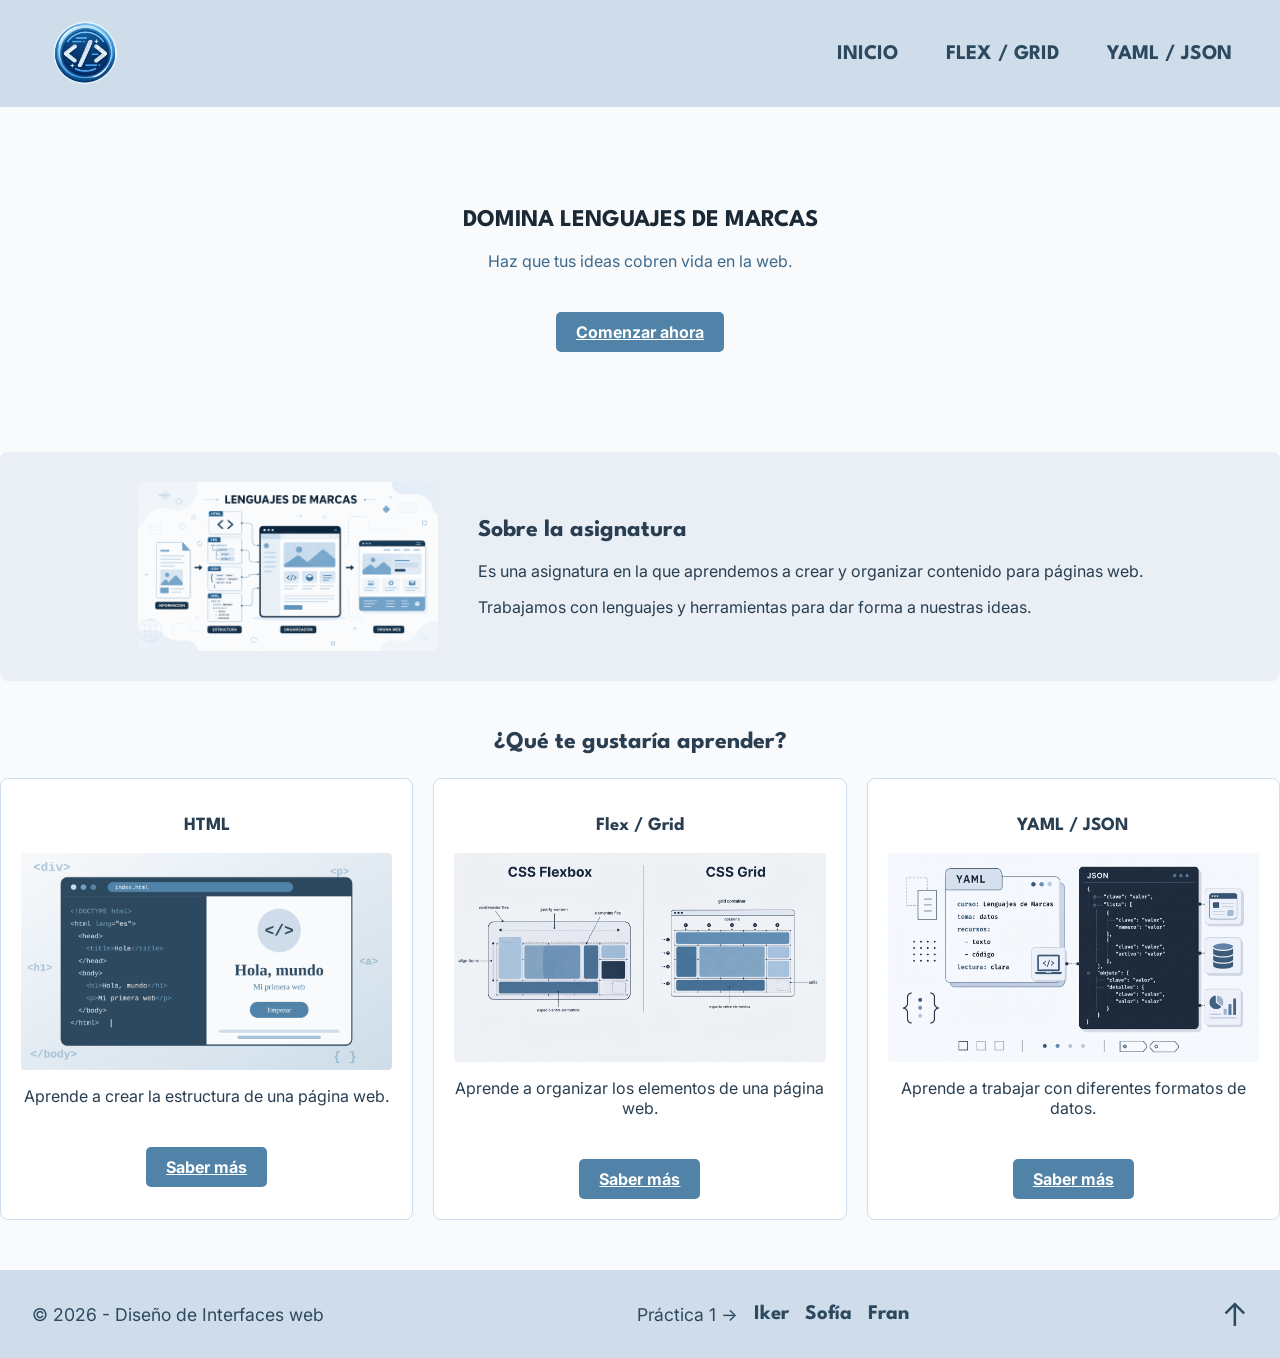
<file: html/index.html>
<!DOCTYPE html>
<html lang="es">

<head>
    <meta charset="UTF-8">
    <meta name="viewport" content="width=device-width, initial-scale=1.0">
    <title>Dominando Lenguajes de Marcas</title>
    <link rel="preconnect" href="https://fonts.googleapis.com">
    <link rel="preconnect" href="https://fonts.gstatic.com" crossorigin>
    <link
        href="https://fonts.googleapis.com/css2?family=Inter:wght@100..900&family=League+Spartan:wght@100..900&display=swap"
        rel="stylesheet">
    <link rel="icon" type="image/png" href="../img/favicon.png">
    <link rel="stylesheet" href="../css/index.css">
    <link rel="stylesheet" href="../css/header-footer.css">

</head>

<body id="arriba">

    <!-- <div class="contenedor">

        <header>

            <img src="../img/logo_lenguajes_marcas.png" alt="Logotipo de Lenguajes de Marcas" class="logo-img">

            <nav>
                <a href="#">Inicio</a>
                <a href="#">Flex / Grid</a>
                <a href="#">YAML / JSON</a>
            </nav>

        </header> -->

    <header>
        <a href="index.html">
            <img src="../img/logo2.png" alt="Logo Lenguaje de Marcas">
        </a>
        <nav>
            <ul>
                <li><a href="index.html">INICIO</a></li>
                <li><a href="paginaFlexYGrid.html" target="_blank">FLEX / GRID</a></li>
                <li><a href="yaml-json.html" target="_blank">YAML / JSON</a></li>
            </ul>
        </nav>
    </header>


    <section class="hero">

        <h1>DOMINA LENGUAJES DE MARCAS</h1>

        <p>
            Haz que tus ideas cobren vida en la web.
        </p>

        <a href="#modulos" class="btn">Comenzar ahora</a>

    </section>


    <section  class="sobre-asignatura">

        <img src="../img/marcas_lenguajes_hero_referencia.png" alt="Imagen relacionada con la asignatura">

        <div class="texto-asignatura">

            <h2>Sobre la asignatura</h2>

            <p>
                Es una asignatura en la que aprendemos a crear y
                organizar contenido para páginas web.
            </p>

            <p>
                Trabajamos con lenguajes y herramientas para dar
                forma a nuestras ideas.
            </p>

        </div>

    </section>


    <section id="modulos" class="modulos">

        <h2>¿Qué te gustaría aprender?</h2>

        <div class="cuadricula">

            <article class="tarjeta">

                <h3>HTML</h3>

                <img src="../img/imagen-html.png" style="width: 100%; height: auto; display: block;" alt="HTML">

                <p>
                    Aprende a crear la estructura de una página web.
                </p>

                <a href="https://www.w3schools.com/html/" target="_blank" class="btn">
                    Saber más
                </a>

            </article>


            <article class="tarjeta">

                <h3>Flex / Grid</h3>
                <img src="../img/flexgrid.jpg" style="width: 100%; height: auto; display: block;" alt="FLEX y GRID">

                <p>
                    Aprende a organizar los elementos de una página web.
                </p>

                <a href="paginaFlexYGrid.html" target="_blank" class="btn">
                    Saber más
                </a>

            </article>


            <article class="tarjeta">
                <h3>YAML / JSON</h3>
                <img src="../img/yamljson.jpg" style="width: 100%; height: auto; display: block;" alt="YAML y JSON">

                <p>
                    Aprende a trabajar con diferentes formatos de datos.
                </p>

                <a href="yaml-json.html" target="_blank" class="btn">
                    Saber más
                </a>

            </article>

        </div>

    </section>


    <!-- <footer class="footer">

            <p class="footer-copy">
                &copy; 2026. Todos los derechos reservados.
            </p>

            <nav class="footer-enlaces" aria-label="Enlaces del pie de página">
                <a href="https://github.com/ikerrguez" target="_blank">Iker</a>
                <a href="https://github.com/Sofia20092003" target="_blank">Sofía</a>
                <a href="https://github.com/superfurry-tech" target="_blank">Fran</a>
            </nav>

            <a href="#" class="volver-inicio"> ↑ Volver al inicio</a>

        </footer> -->

    <footer>
        <p>© 2026 - Diseño de Interfaces web</p>
        <nav class="footer-enlaces" aria-label="Enlaces del pie de página">
            <p>Práctica 1 &rarr;</p>
            <a href="https://github.com/ikerrguez" target="_blank">Iker</a>
            <a href="https://github.com/Sofia20092003" target="_blank">Sofía</a>
            <a href="https://github.com/superfurry-tech" target="_blank">Fran</a>
        </nav>
        <a href="#arriba" class="flecha-footer" title="Volver arriba">↑</a>
    </footer>

</body>

</html>
</file>
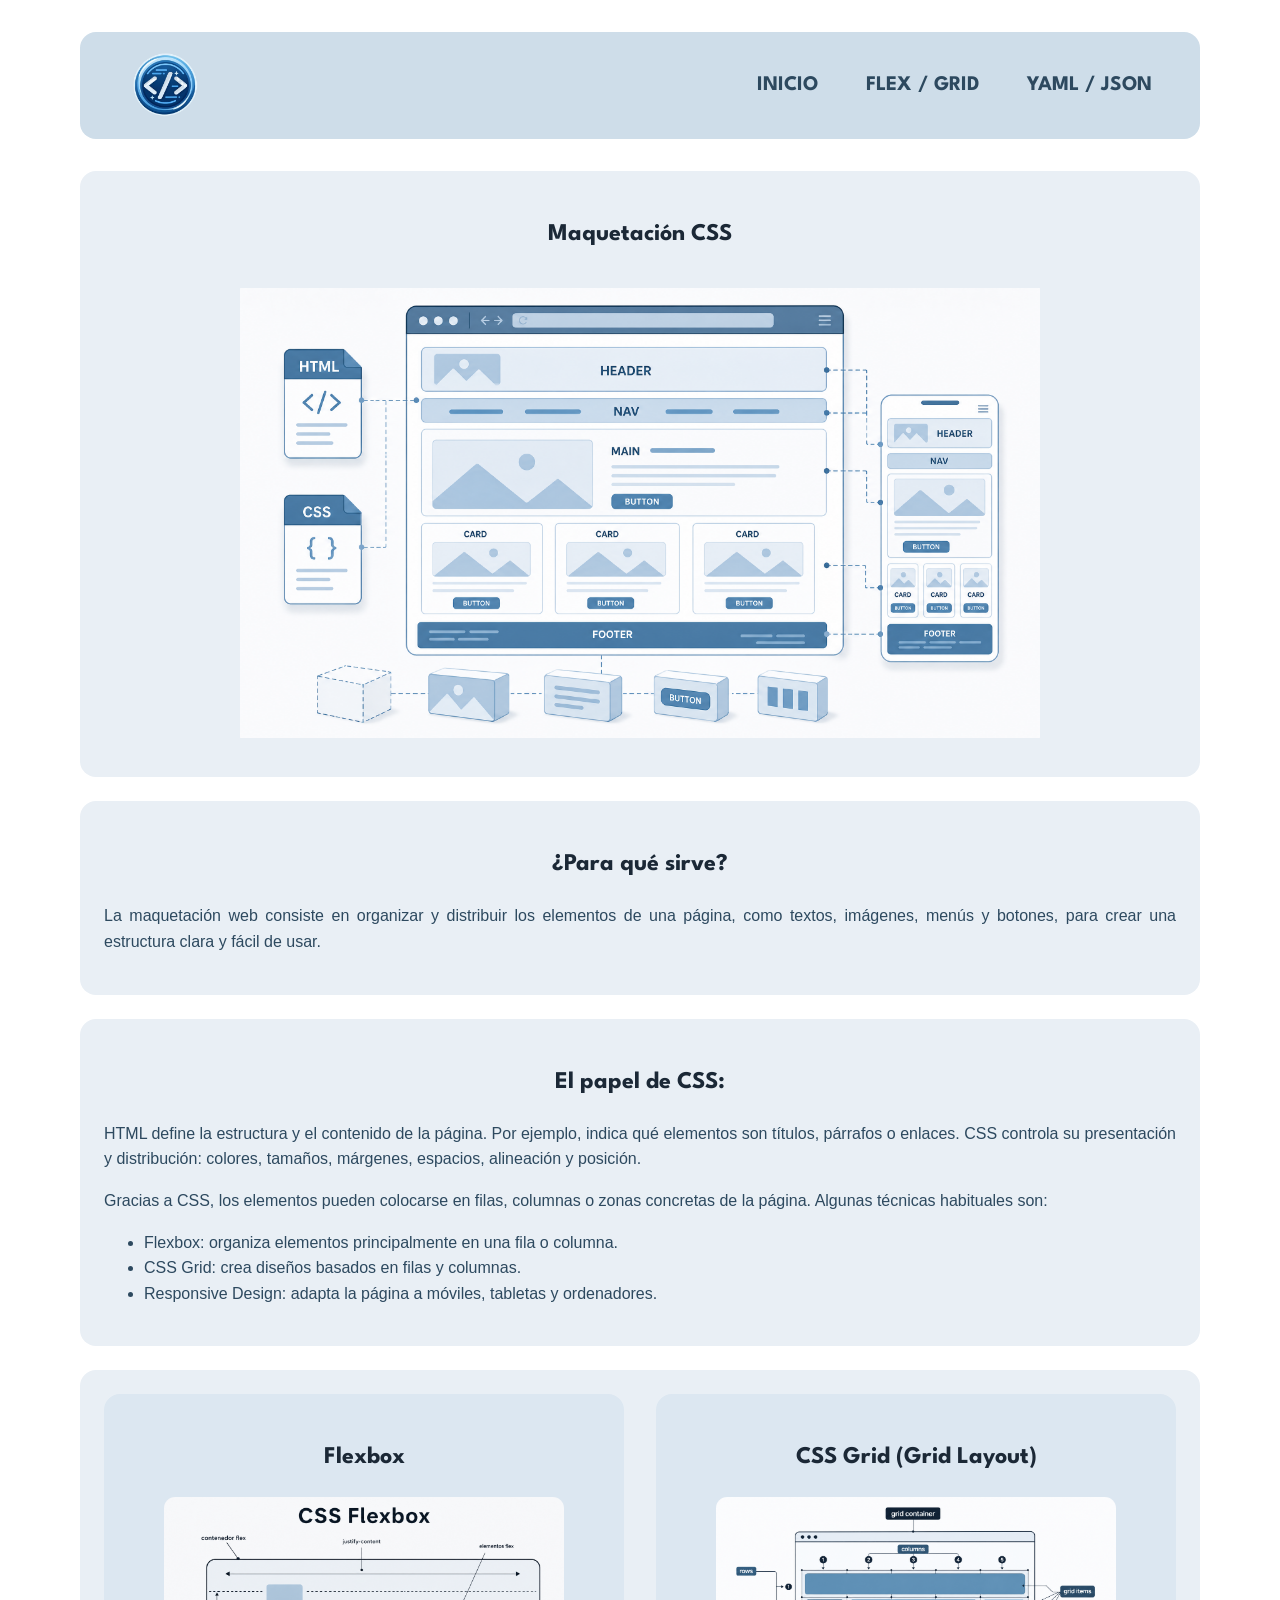
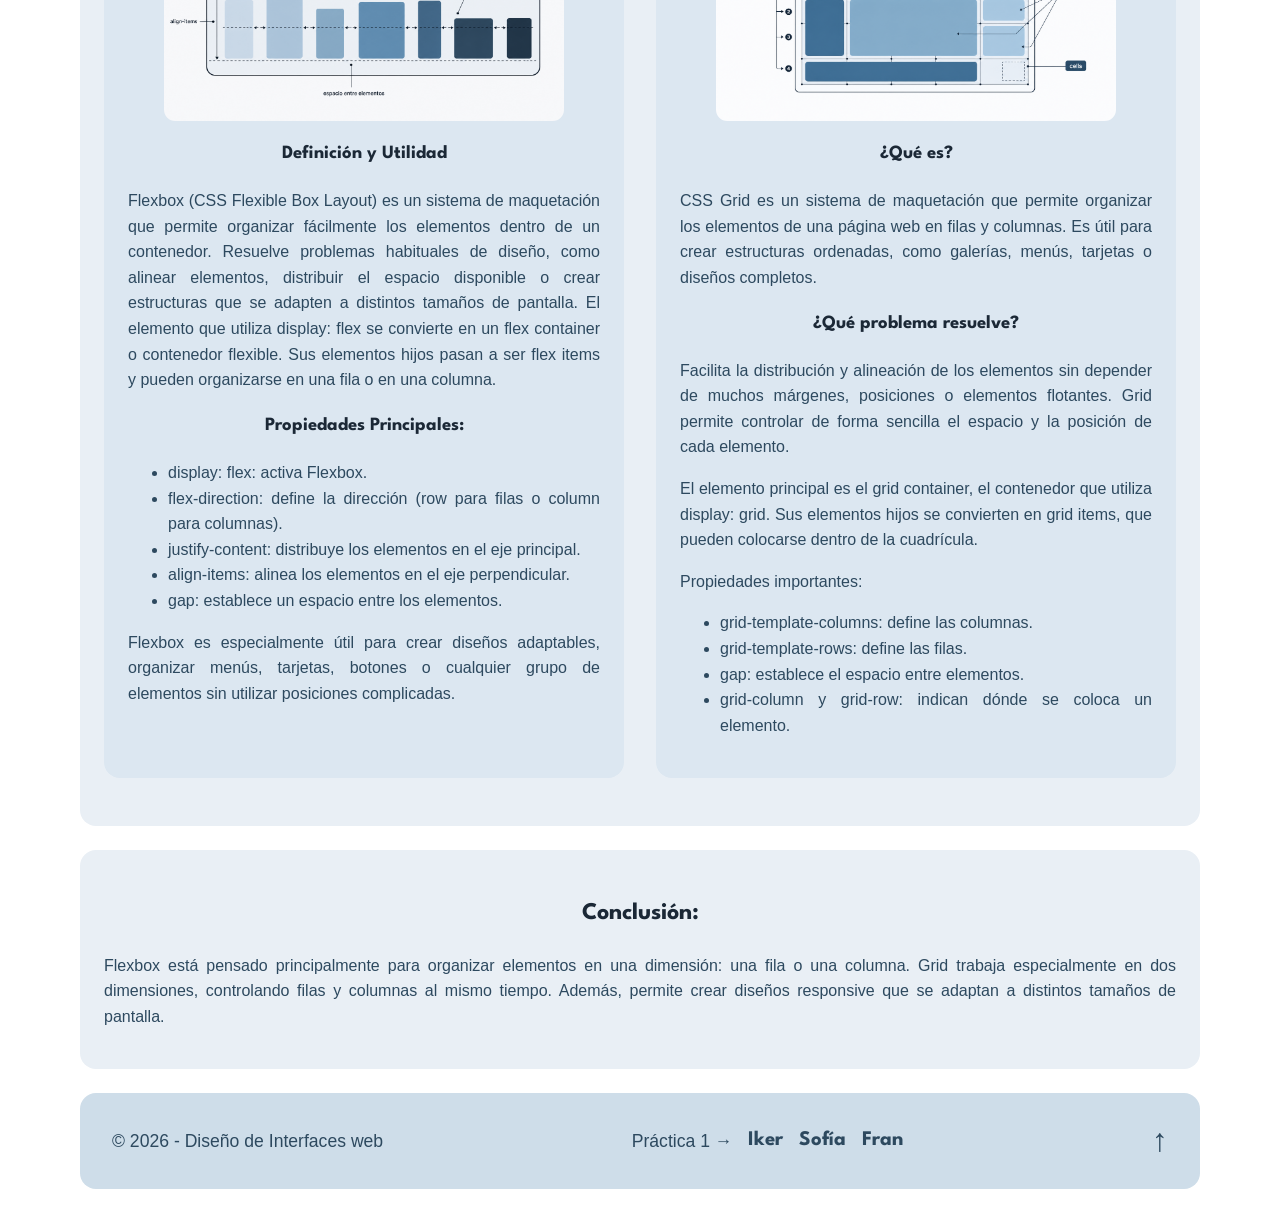
<file: html/paginaFlexYGrid.html>
<!DOCTYPE html>
<html lang="es">

<head>
    <meta charset="UTF-8">
    <meta name="viewport" content="width=device-width, initial-scale=1.0">
    <title>Maquetación CSS</title>
    <link rel="stylesheet" href="../css/paginaFlexYGrid.css">
    <link rel="stylesheet" href="../css/header-footer.css">
    <link rel="preconnect" href="https://fonts.googleapis.com">
    <link rel="preconnect" href="https://fonts.gstatic.com" crossorigin>
    <link rel="icon" type="image/png" href="../img/favicon.png">

    <link href="https://fonts.googleapis.com/css2?family=League+Spartan:wght@100..900&display=swap" rel="stylesheet">
</head>

<body id="arriba">


    <header>
        <a href="index.html" target="_blank">
            <img src="../img/logo2.png" alt="Logo Lenguaje de Marcas">
        </a>
        <nav>
            <ul>
                <li><a href="index.html" target="_blank">INICIO</a></li>
                <li><a href="paginaFlexYGrid.html">FLEX / GRID</a></li>
                <li><a href="yaml-json.html" target="_blank">YAML / JSON</a></li>
            </ul>
        </nav>
    </header>


    <section class="titulo">
        <h1>Maquetación CSS</h1>
        <img src="../img/maquetacion_web.png" alt="Maquetación-WEB">
    </section>

    <section>
        <h2>¿Para qué sirve?</h2>
        <p>
            La maquetación web consiste en organizar y distribuir
            los elementos de una página, como textos, imágenes,
            menús y botones, para crear una estructura clara y fácil de usar.
        </p>
    </section>

    <section>
        <h2>El papel de CSS:</h2>
        <p>
            HTML define la estructura y el contenido de la página.
            Por ejemplo, indica qué elementos son títulos, párrafos o enlaces.
            CSS controla su presentación y distribución: colores, tamaños, márgenes,
            espacios, alineación y posición.
        </p>
        <p>
            Gracias a CSS, los elementos pueden colocarse en filas,
            columnas o zonas concretas de la página. Algunas técnicas habituales son:
        </p>
        <ul>
            <li>Flexbox: organiza elementos principalmente en una fila o columna.</li>
            <li>CSS Grid: crea diseños basados en filas y columnas.</li>
            <li>Responsive Design: adapta la página a móviles, tabletas y ordenadores.</li>
        </ul>
    </section>

    <section class="tarjetas">
        <section class="flex">
            <h2>Flexbox</h2>
            <img src="../img/flexbox.png" alt="Flexbox">
            <h3>Definición y Utilidad</h3>
            <p>
                Flexbox (CSS Flexible Box Layout) es un sistema de maquetación que permite
                organizar fácilmente los elementos dentro de un contenedor.
                Resuelve problemas habituales de diseño, como alinear elementos, distribuir el espacio disponible o
                crear estructuras que se adapten a distintos tamaños de pantalla.
                El elemento que utiliza display: flex se convierte en un flex container o
                contenedor flexible. Sus elementos hijos pasan a ser flex items y pueden organizarse en una fila o
                en una columna.
            </p>
            <h3>Propiedades Principales: </h3>
            <ul>
                <li>display: flex: activa Flexbox.</li>
                <li>flex-direction: define la dirección (row para filas o column para columnas).</li>
                <li>justify-content: distribuye los elementos en el eje principal.</li>
                <li>align-items: alinea los elementos en el eje perpendicular.</li>
                <li>gap: establece un espacio entre los elementos.</li>
            </ul>
            <p>
                Flexbox es especialmente útil para crear diseños adaptables,
                organizar menús, tarjetas, botones o cualquier grupo de elementos sin utilizar posiciones
                complicadas.
            </p>
        </section>
        <section class="grid">
            <h2>CSS Grid (Grid Layout)</h2>
            <img src="../img/grid.png" alt="grid">
            <h3>¿Qué es?</h3>
            <p>
                CSS Grid es un sistema de maquetación que permite organizar
                los elementos de una página web en filas y columnas.
                Es útil para crear estructuras ordenadas, como galerías, menús, tarjetas o diseños completos.
            </p>
            <h3>¿Qué problema resuelve?</h3>
            <p>
                Facilita la distribución y alineación de los elementos sin depender de muchos márgenes,
                posiciones o elementos flotantes. Grid permite controlar de forma sencilla el espacio y la posición
                de cada elemento.
            </p>
            <p>
                El elemento principal es el grid container, el contenedor que utiliza display: grid.
                Sus elementos hijos se convierten en grid items, que pueden colocarse dentro de la cuadrícula.
            </p>
            <p>
                Propiedades importantes:
            </p>
            <ul>
                <li>grid-template-columns: define las columnas.</li>
                <li>grid-template-rows: define las filas.</li>
                <li>gap: establece el espacio entre elementos.</li>
                <li>grid-column y grid-row: indican dónde se coloca un elemento.</li>
            </ul>
        </section>
    </section>
    <section>
        <h2>Conclusión: </h2>
        <p>
            Flexbox está pensado principalmente para organizar
            elementos en una dimensión: una fila o una columna.
            Grid trabaja especialmente en dos dimensiones, controlando
            filas y columnas al mismo tiempo. Además, permite crear diseños
            responsive que se adaptan a distintos tamaños de pantalla.
        </p>
    </section>
    <footer>
        <p>© 2026 - Diseño de Interfaces web</p>
        <nav class="footer-enlaces" aria-label="Enlaces del pie de página">
            <p>Práctica 1 &rarr;</p>
            <a href="https://github.com/ikerrguez" target="_blank">Iker</a>
            <a href="https://github.com/Sofia20092003" target="_blank">Sofía</a>
            <a href="https://github.com/superfurry-tech" target="_blank">Fran</a>
        </nav>
        <a href="#arriba" class="flecha-footer" title="Volver arriba">↑</a>
    </footer>
</body>

</html>
</file>
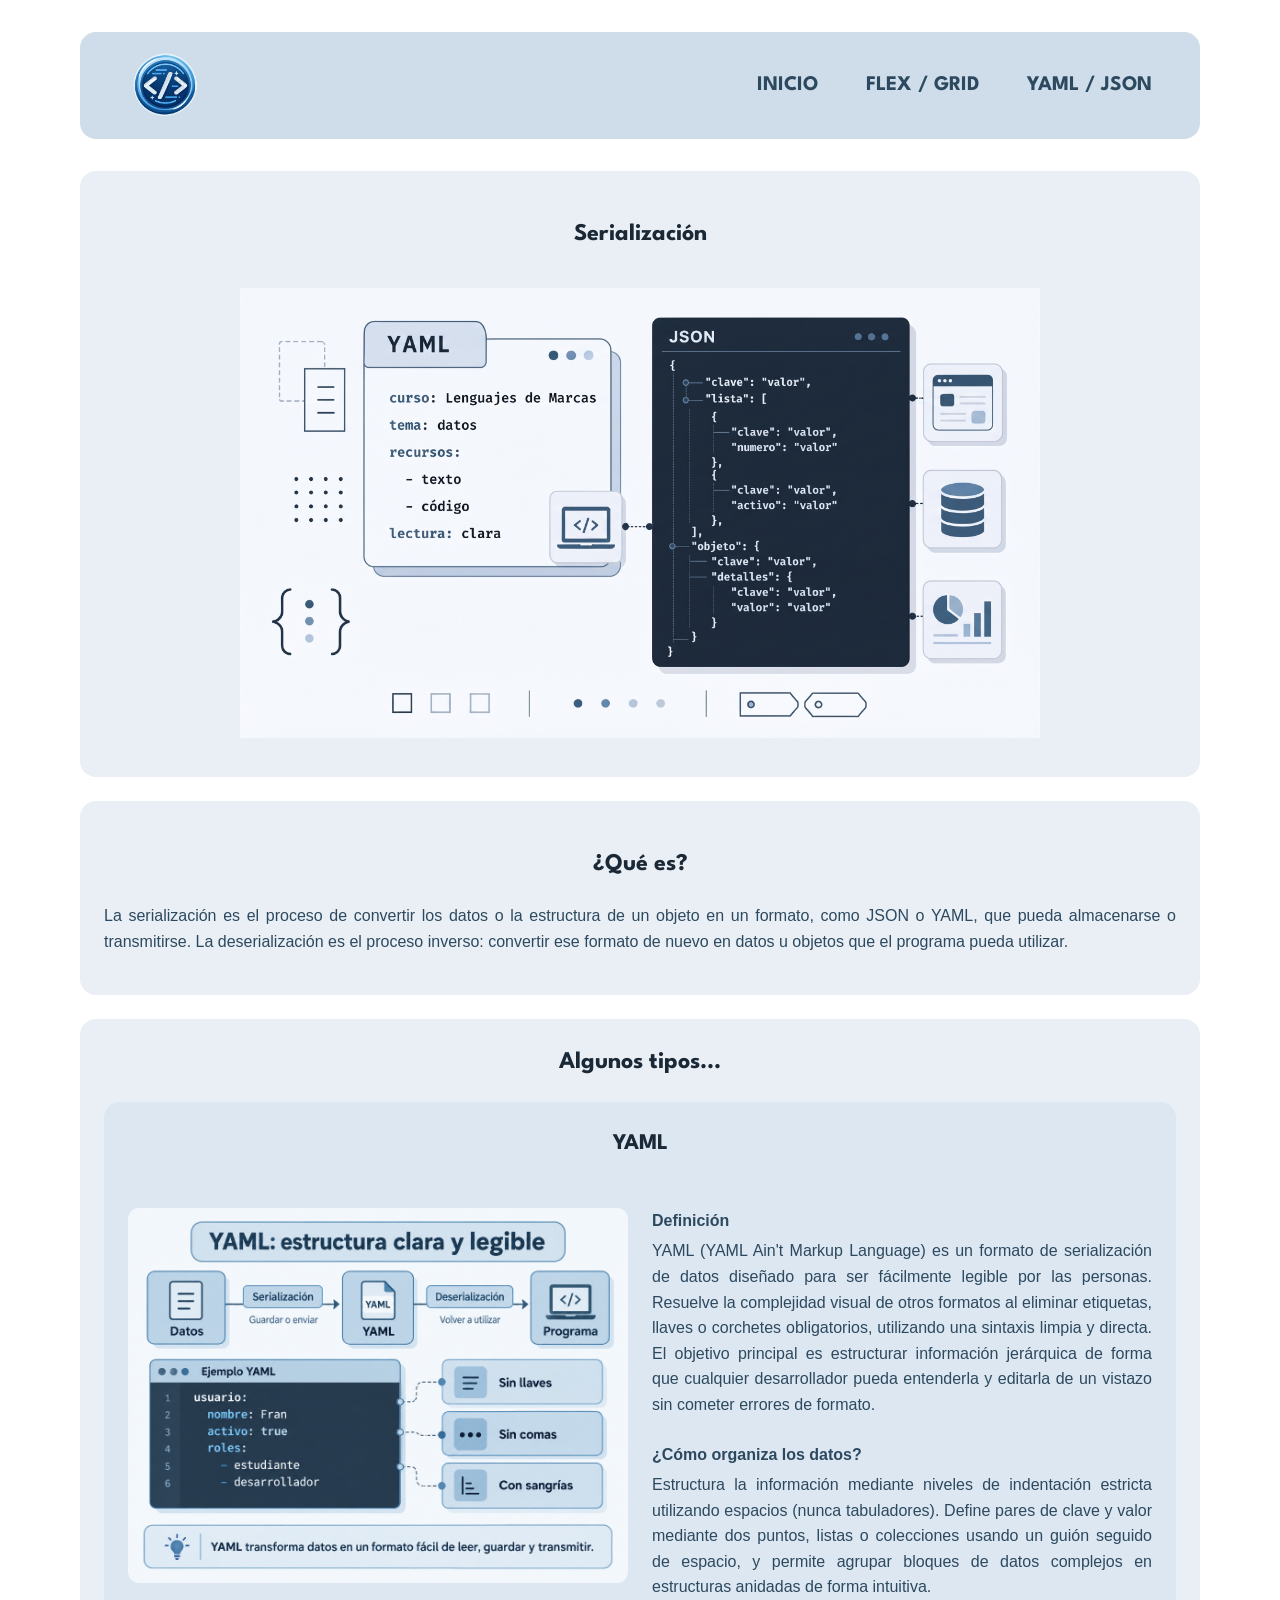
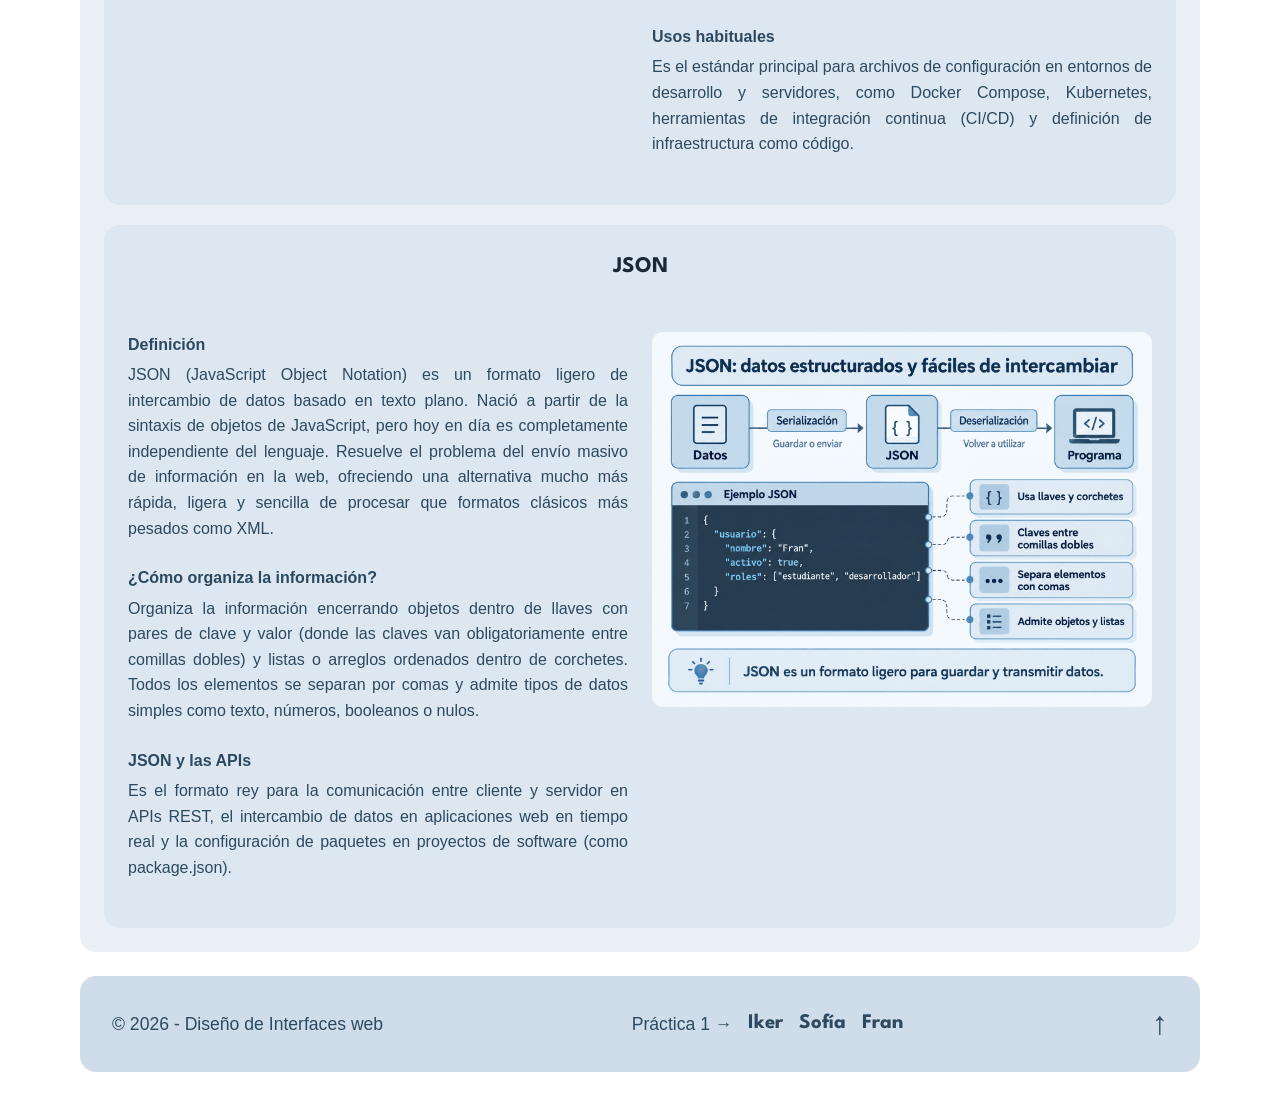
<file: html/yaml-json.html>
<!DOCTYPE html>
<html lang="es">

<head>
    <meta charset="UTF-8">
    <meta name="viewport" content="width=device-width, initial-scale=1.0">
    <title>Serialización</title>
    <link rel="stylesheet" href="../css/paginaFlexYGrid.css">
    <link rel="stylesheet" href="../css/yaml-json.css">
    <link rel="stylesheet" href="../css/header-footer.css">
    <link href="https://fonts.googleapis.com/css2?family=League+Spartan:wght@100..900&display=swap" rel="stylesheet">
    <link rel="icon" type="image/png" href="../img/favicon.png">
</head>

<body id="arriba">
    <header>
        <a href="index.html" target="_blank">
            <img src="../img/logo2.png" alt="Logo Lenguaje de Marcas">
        </a>
        <nav>
            <ul>
                <li><a href="index.html" target="_blank">INICIO</a></li>
                <li><a href="paginaFlexYGrid.html" target="_blank">FLEX / GRID</a></li>
                <li><a href="yaml-json.html">YAML / JSON</a></li>
            </ul>
        </nav>
    </header>

    <main>
        <section class="titulo">
            <h1>Serialización</h1>
            <img src="../img/yamljson.jpg" alt="Ejemplo de serialización">
        </section>

        <section>
            <h2>¿Qué es?</h2>
            <p>
                La serialización es el proceso de convertir los datos o la estructura de un objeto en un formato, como
                JSON o YAML, que pueda almacenarse o transmitirse. La deserialización es el proceso inverso: convertir
                ese formato de nuevo en datos u objetos que el programa pueda utilizar.
            </p>
        </section>


        <section class="tarjetas serializacion-tarjetas">
            <h2 class="subtitulo">Algunos tipos...</h2>
            <article class="articulo-yaml">
                <h3>YAML</h3>
                <img src="../img/yaml.png" alt="Ejemplo de datos en YAML">
                <section class="bloque-texto">
                    <h4>Definición</h4>
                    <p>
                        YAML (YAML Ain't Markup Language) es un formato de serialización de datos diseñado para ser
                        fácilmente legible por las personas. Resuelve la complejidad visual de otros formatos al
                        eliminar etiquetas, llaves o corchetes obligatorios, utilizando una sintaxis limpia y directa.
                        El objetivo principal es estructurar información jerárquica de forma que cualquier desarrollador
                        pueda entenderla y editarla de un vistazo sin cometer errores de formato.
                    </p>
                    <h4>¿Cómo organiza los datos?</h4>
                    <p>
                        Estructura la información mediante niveles de indentación estricta utilizando espacios (nunca
                        tabuladores). Define pares de clave y valor mediante dos puntos, listas o colecciones usando un
                        guión seguido de espacio, y permite agrupar bloques de datos complejos en estructuras anidadas
                        de forma intuitiva.
                    </p>
                    <h4>Usos habituales</h4>
                    <p>Es el estándar principal para archivos de configuración en entornos de desarrollo y servidores,
                        como Docker Compose, Kubernetes, herramientas de integración continua (CI/CD) y definición de
                        infraestructura como código.</p>
                </section>
            </article>

            <article class="articulo-json">
                <h3>JSON</h3>
                <section class="bloque-texto">
                    <h4>Definición</h4>
                    <p>
                        JSON (JavaScript Object Notation) es un formato ligero de intercambio de datos basado en texto
                        plano. Nació a partir de la sintaxis de objetos de JavaScript, pero hoy en día es completamente
                        independiente del lenguaje. Resuelve el problema del envío masivo de información en la web,
                        ofreciendo una alternativa mucho más rápida, ligera y sencilla de procesar que formatos clásicos
                        más pesados como XML.
                    </p>
                    <h4>¿Cómo organiza la información?</h4>
                    <p>
                        Organiza la información encerrando objetos dentro de llaves con pares de clave y valor (donde
                        las claves van obligatoriamente entre comillas dobles) y listas o arreglos ordenados dentro de
                        corchetes. Todos los elementos se separan por comas y admite tipos de datos simples como texto,
                        números, booleanos o nulos.
                    </p>
                    <h4>JSON y las APIs</h4>
                    <p>Es el formato rey para la comunicación entre cliente y servidor en APIs REST, el intercambio de
                        datos en aplicaciones web en tiempo real y la configuración de paquetes en proyectos de software
                        (como package.json).</p>
                </section>
                <img src="../img/json.png" alt="Ejemplo de datos en JSON">
            </article>
        </section>
    </main>

    <footer>
        <p>© 2026 - Diseño de Interfaces web</p>
        <nav class="footer-enlaces" aria-label="Enlaces del pie de página">
            <p>Práctica 1 &rarr;</p>
            <a href="https://github.com/ikerrguez" target="_blank" rel="noopener noreferrer">Iker</a>
            <a href="https://github.com/Sofia20092003" target="_blank" rel="noopener noreferrer">Sofía</a>
            <a href="https://github.com/superfurry-tech" target="_blank" rel="noopener noreferrer">Fran</a>
        </nav>
        <a href="#arriba" class="flecha-footer" title="Volver arriba">↑</a>
    </footer>
</body>

</html>
</file>
<file: css/index.css>
/* Estilos generales de la página */
body {
    font-family: 'Inter', sans-serif;
    margin: 0;
    background-color: #f8fafc; 
    color: #293e51;
}

/* Header antiguo comentado por si acaso
/* header {
    display: flex;
    justify-content: space-between;
    align-items: center;
    border-bottom: 2px solid #cedde9;
    padding-bottom: 15px;
    margin-bottom: 30px;
}

.logo-img {
    width: 60px;
}

nav a {
    margin-left: 20px;
    text-decoration: none;
    color: #3d698c;
    font-weight: bold;
}

nav a:hover {
    color: #1b2836;
} */

/* Tipografía especial para títulos y enlaces del menú */
h1,
h2,
h3,
header nav a {
    font-family: 'League Spartan', sans-serif;
}

/* Sección de presentación principal (Hero) */
.hero {
    text-align: center;
    padding: 50px 0;
}

.hero h1 {
    color: #1b2836;
}

.hero p {
    color: #3d698c;
}

/* Estilos de los botones */
.btn {
    display: inline-block;
    margin-top: 25px;
    background-color: #5083a7;
    color: #ffffff;
    border: none;
    padding: 10px 20px;
    border-radius: 5px;
    cursor: pointer;
    font-weight: bold;
}

.btn:hover {
    background-color: #325572;
}

/* Sección sobre la asignatura (con flexbox) */
.sobre-asignatura {
    display: flex;
    align-items: center;
    justify-content: center;
    gap: 40px;
    margin: 50px 0;
    background-color: #e9eff5;
    padding: 30px;
    border-radius: 8px;
}

.sobre-asignatura img {
    width: 300px;
    border-radius: 5px;
}

/* Sección de los módulos */
.modulos {
    text-align: center;
    margin: 50px 0;
}

/* Cuadrícula de tarjetas con CSS Grid */
.cuadricula {
    display: grid;
    grid-template-columns: repeat(3, 1fr);
    gap: 20px;
    margin-top: 25px;
}

/* Tarjetas individuales */
.tarjeta {
    background-color: #ffffff;
    border: 1px solid #cedde9;
    padding: 20px;
    border-radius: 8px;
    text-align: center;
}

.tarjeta img {
    width: 100%;
    height: 120px;
    object-fit: cover;
    border-radius: 4px;
}

/* Ajustes específicos para el body con ID arriba */
body#arriba header,
body#arriba footer {
    border-radius: 0;
}

body#arriba header:hover,
body#arriba footer:hover {
    transform: none;
    box-shadow: none;
}

/* Responsive para pantallas pequeñas (móviles) */
@media (max-width: 600px) {
    /* Evita el scroll horizontal */
    body {
        overflow-x: hidden;
    }

    /* Pone en columna el header, la sección y el footer */
    header, 
    .sobre-asignatura, 
    footer {
        flex-direction: column;
        text-align: center;
    }

    /* Adapta la imagen y la cuadrícula a una sola columna */
    .sobre-asignatura img, 
    .cuadricula {
        width: 100%;
        grid-template-columns: 1fr;
    }

    /* Reduce márgenes para que no desborde en móvil */
    .sobre-asignatura {
        padding: 15px;
        margin: 15px;
        box-sizing: border-box;
    }
    
}

@media (max-width: 400px) {
    .hero{
        h1{
            font-size: 1.3rem;
        }
    }
}
</file>
<file: css/header-footer.css>
/* * {
    margin: 0;
    padding: 0;
    box-sizing: border-box;
} */

header {
    background-color: #CEDDE9;
    display: flex;
    justify-content: space-between;
    /* Separa logo a la izquierda y nav a la derecha */
    align-items: center;
    /* Centra verticalmente logo y enlaces */
    padding: 1rem 3rem;
    margin-bottom: 2rem;
    border-radius: 1rem;
}

header:hover,
footer:hover {
    transform: translateY(-5px);
    box-shadow: 0 20px 40px var(--shadow-card);
}

/* Estilos de la lista del menú */
header nav ul {
    display: flex;
    /* Pone los li en fila */
    gap: 3rem;
    /* Espacio entre cada enlace */
    list-style: none;
    /* Quita los puntos de la lista */
}

/* Estilos de los enlaces */
header nav a,
footer nav a {
    text-decoration: none;
    /* Quita el subrayado azul por defecto */
    color: #2D495F;
    font-family: 'League Spartan', sans-serif;
    font-weight: bold;
    font-size: 1.3rem;
}

header nav a:hover {
    color: #5083A7;
}

footer nav a:hover {
    color: #5083A7;
}

.flecha-footer:hover {
    color: #5083A7;

}


/* Selecciona la imagen del logo dentro del header */
header a img {
    height: 75px;
    /* Controla la altura total */
    object-fit: cover;
    /* Ajusta el contenido dentro de la forma circular */
    display: block;
    /* Elimina desajustes de espacio inferior en el enlace */
}

footer {
    background-color: #CEDDE9;
    color: #2D495F;
    display: flex;
    justify-content: space-between;
    /* Separa izquierda, centro y derecha */
    align-items: center;
    /* Centra verticalmente */
    padding: 1rem 2rem;
    font-family: 'Inter', sans-serif;
    font-size: 1.1rem;
    border-radius: 1rem;
}

.footer-enlaces {
    display: flex;
    gap: 1rem;
    /* Espacio entre cada enlace */
    align-items: center;
    /* Centra verticalmente los enlaces */
}

/* Estilo para la flecha de volver arriba */
footer .flecha-footer {
    color: #2D495F;
    text-decoration: none;
    /* Quita el subrayado */
    font-size: 2rem;
    /* Un poco más grande para que sea fácil pulsarla */
}

@media (max-width: 767px) {

    /* en columna logo y nav */
    header {
        flex-direction: column;
        gap: 1rem;
        padding: 1rem;
    }

    header nav {
        width: 100%;
    }

    header nav ul {
        /* coloca los enlaces en columna y centrados; elimina el gap del escritorio, el margen y el padding predeterminados de la lista */
        flex-direction: column;
        align-items: center;
        gap: 0;
        margin: 0;
        padding: 0;
    }

    header nav a {
        font-size: 1.2rem;
    }

    footer {
        flex-direction: column;
        gap: 0.35rem;
        text-align: center;
    }


    .footer-enlaces {
        /* permite que los enlaces del footer salten de línea y queden centrados */
        flex-wrap: wrap;
        justify-content: center;
    }

    footer>p,
    .footer-enlaces p {
        /* reduce separación entre p, enlaces y flecha; elimina el margen predeterminado de los párrafos */
        margin: 0;
    }
}
</file>
<file: css/paginaFlexYGrid.css>
/*Creacion de variables globales para la página*/
:root {
    --background-card: #e9eff5;
    --background-card-secundary: #dce7f1;
    --shadow-card: #5083a7;
    --color-font-main: #2d495f;
    --color-font-tittles: #1b2836;
    --font-family-main: 'Inter', 'Roboto', 'Segoe UI', sans-serif;
    --font-family-tittles: "League Spartan", sans-serif;
}

body {
    line-height: 1.6;
    margin: 0 auto;
    padding: 2rem 1rem;
    /*Maximo de ancho del body de la página*/
    max-width: 70rem;
    text-align: justify;
    color: var(--color-font-main);

    /*Requisitos para los titulos y subtitulos*/
    h1,
    h2,
    h3 {
        font-family: var(--font-family-tittles);
        text-align: center;
        color: var(--color-font-tittles);
    }

    /*Tipo de letra para los párrafos*/
    font-family: var(--font-family-main);

    /*Diseño de las tarjetas*/
    section {
        background-color: var(--background-card);
        padding: 1.5rem;
        border-radius: 1rem;
        margin-bottom: 1.5rem;
        position: relative;
        border: none;
        transition: transform 0.4s ease, box-shadow 0.4s ease;
        /* Animaciones suaves */
    }

    /*Sombra de las tarjetas al pasar el mouse y activarse la animacion del requisito anterior*/
    section:hover {
        transform: translateY(-5px);
        box-shadow: 0 20px 40px var(--shadow-card);
    }
}

.titulo {
    img {
        display: block;
        margin: 0 auto;
        object-fit: contain;
        width: 50rem;
        height: 30rem;
        border-radius: 1rem;
    }
}


/*Media queri para hacer responsive el sitio en pantallas inferiores a 1023px y 580px*/
@media (max-width: 1023px) {
    .titulo img {
        width: 30rem;
        height: auto;
    }
}

@media(max-width:580px) {
    .titulo img {
        width: 20rem;
        height: auto;
    }
}

.tarjetas {
    display: grid;
    grid-template-columns: repeat(auto-fit, minmax(7.5rem, 1fr));
    gap: 2rem;
    text-align: justify;

    img {
        display: block;
        margin: 0 auto;
        object-fit: cover;
        width: 25rem;
        height: 14rem;
        border-radius: 0.7rem;
    }

    .flex {
        background-color: var(--background-card-secundary);
    }

    .grid {
        background-color: var(--background-card-secundary);
    }
}

@media (max-width: 1023px) {
    .tarjetas img {
        width: 15rem;
        height: auto;
    }
}

/* ajustar img de tarjetas */
@media(max-width:680px) {
    .tarjetas img {
        width: 25rem;
    }
    .tarjetas {
        grid-template-columns: 1fr;
    }

    .tarjetas ul {
        margin: 0;
        padding: 0;
    }
}

@media(max-width:400px) {
    .tarjetas img {
        width: 15rem;
    }
    .tarjetas {
        grid-template-columns: 1fr;
    }

    .tarjetas ul {
        margin: 0;
        padding: 0;
    }
}
</file>
<file: css/yaml-json.css>
.subtitulo {
    /* elimina el margen predeterminado del subtítulo */
    margin: 0;
}

.serializacion-tarjetas {
    /* sobrescribe la cuadrícula general de .tarjetas para colocar YAML y JSON en una sola columna */
    grid-template-columns: 1fr;
    padding-top: 1.5rem;
    /* separa las filas del Grid */
    row-gap: 1.3rem;
}

.articulo-yaml,
.articulo-json {
    /* protege frente a contenidos muy largos */
    min-width: 0;
    display: grid;
    /* crea dos columnas iguales y permite que se reduzcan sin desbordar el artículo */
    grid-template-columns: minmax(0, 1fr) minmax(0, 1fr);
    /* alinea la imagen y el texto en la parte superior de la fila */
    align-items: start;
    gap: 1.5rem;
    background-color: var(--background-card-secundary);
    padding: 1.5rem;
    border-radius: 1rem;
    /* suaviza el movimiento y la sombra al pasar el ratón */
    transition: transform 0.4s ease, box-shadow 0.4s ease;
}


.articulo-yaml:hover,
.articulo-json:hover {
    /* eleva la tarjeta y añade una sombra cuando se pasa el ratón por encima */
    transform: translateY(-5px);
    box-shadow: 0 20px 40px var(--shadow-card);
}

.articulo-yaml>h3,
.articulo-json>h3 {
    /* hace que los títulos ocupen las dos columnas y elimina su margen superior */
    grid-column: 1 / -1;
    margin-top: 0;
    font-size: 1.4rem;
}

.articulo-yaml>img,
.articulo-json>img {
    /* ajusta las imágenes al ancho de su columna, conserva su proporción y redondea sus esquinas */
    width: 100%;
    height: auto;
    object-fit: contain;
    border-radius: 0.7rem;
}

.bloque-texto {
    /* quita el aspecto de tarjeta de la sección de texto y desactiva su animación. Heredaba de section de paginaFlexYGrid.css */
    background-color: transparent;
    padding: 0;
    margin: 0;
    border-radius: 0;
    transition: none;
}

.bloque-texto:hover {
    transform: none;
    box-shadow: none;
}

.bloque-texto h4 {
    /* alinea subtítulo con img, reduce espacio con p y lo alinea a la izquierda */
    margin-top: 0;
    margin-bottom: 0.3rem;
    text-align: left;
}

.bloque-texto p {
    /* elimina el margen superior del párrafo y separa bloques de texto */
    margin-top: 0;
    margin-bottom: 1.5rem;
}

.articulo-yaml>img {
    /* la img ocupa la primera columna de la segunda fila */
    grid-column: 1;
    grid-row: 2;
}

.articulo-yaml>.bloque-texto {
    /* coloca el bloque de texto de YAML en la segunda columna y segunda fila */
    grid-column: 2;
    grid-row: 2;
}

.articulo-json>.bloque-texto {
    /* coloca el bloque de texto de JSON en la primera columna y segunda fila */
    grid-column: 1;
    grid-row: 2;
}

.articulo-json>img {
    /* coloca la imagen de JSON en la segunda columna y segunda fila */
    grid-column: 2;
    grid-row: 2;
}

@media (max-width: 767px) {

    /* articulos pasan a columna única */
    .articulo-yaml,
    .articulo-json {
        grid-template-columns: 1fr;
    }

    /* coloca títulos, imágenes y textos en la única columna disponible y deja que Grid los coloque en filas automáticas */
    .articulo-yaml>h3,
    .articulo-yaml>img,
    .articulo-yaml>.bloque-texto,
    .articulo-json>h3,
    .articulo-json>img,
    .articulo-json>.bloque-texto {
        grid-column: 1;
        grid-row: auto;
    }

    /* coloca la img después del título */
    .articulo-json>img {
        order: 2;
    }

    /* coloca el texto después de la img */
    .articulo-json>.bloque-texto {
        order: 3;
    }
}
</file>
